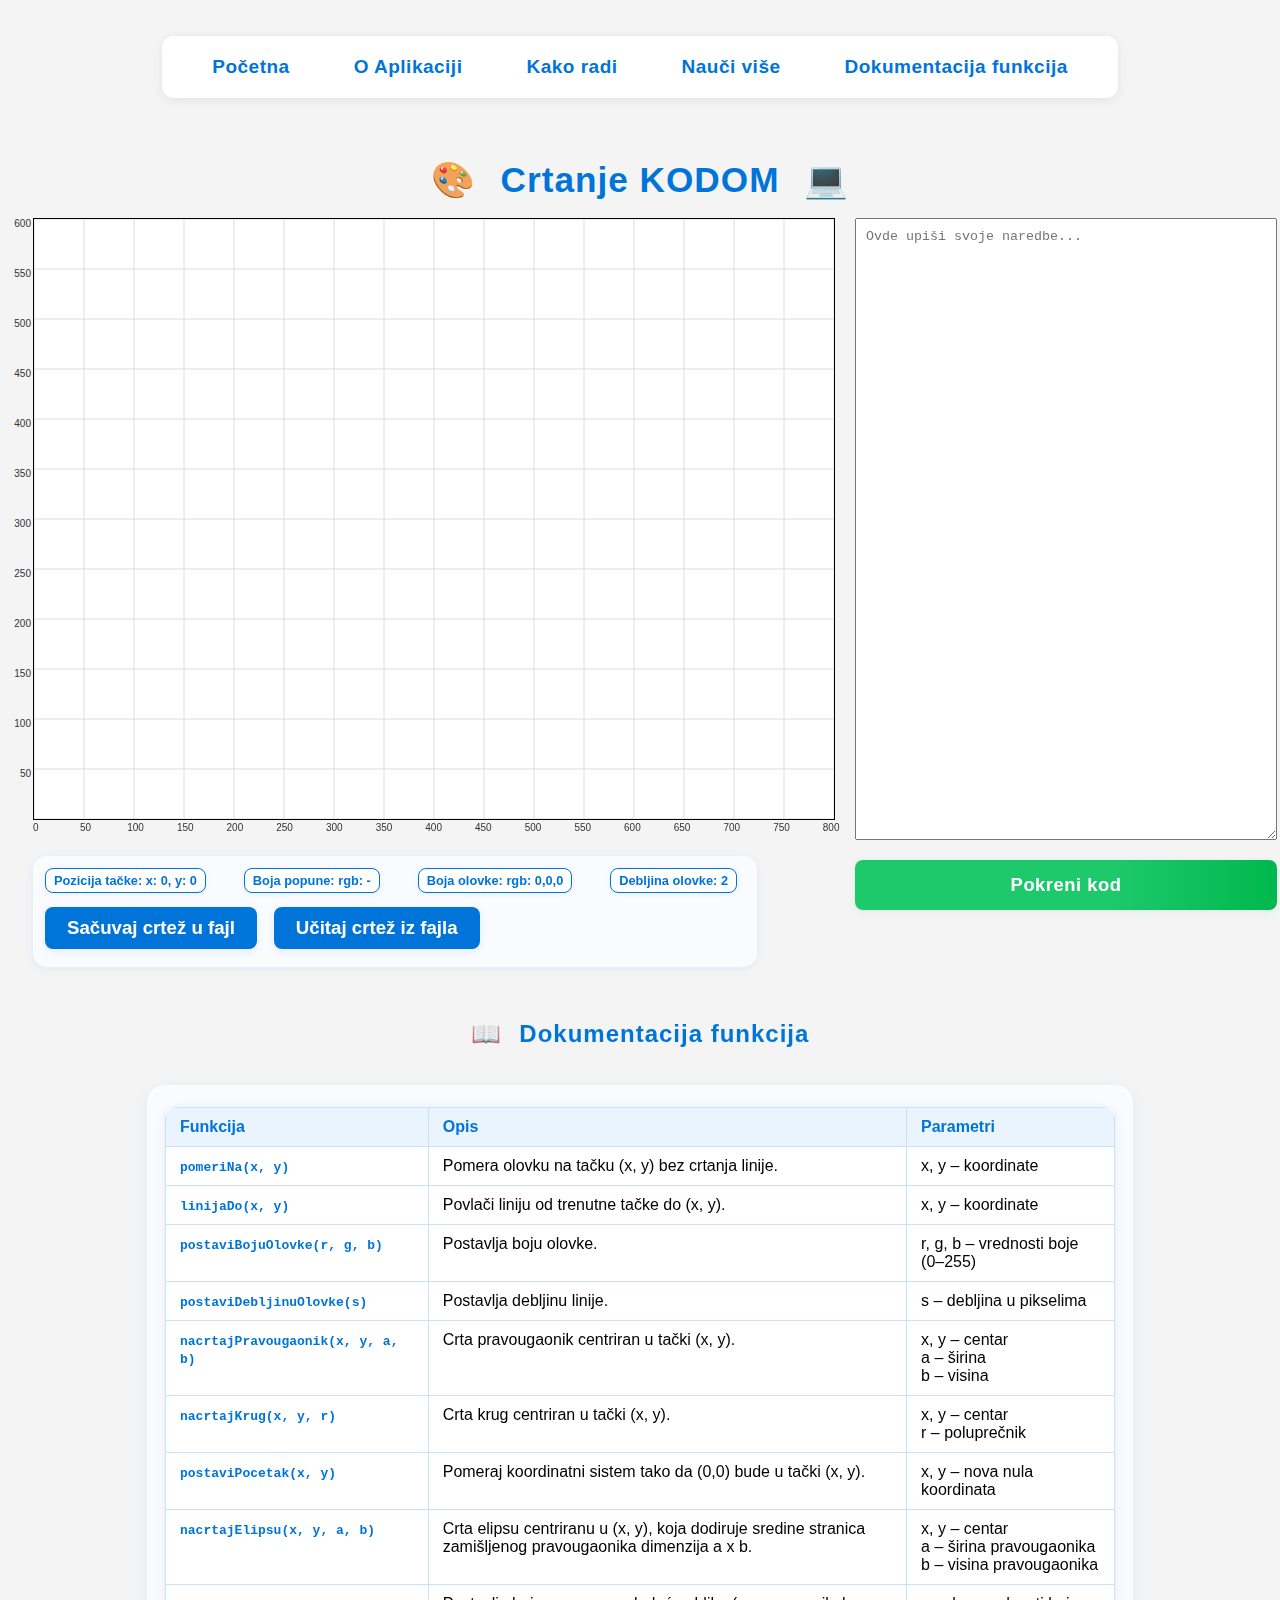
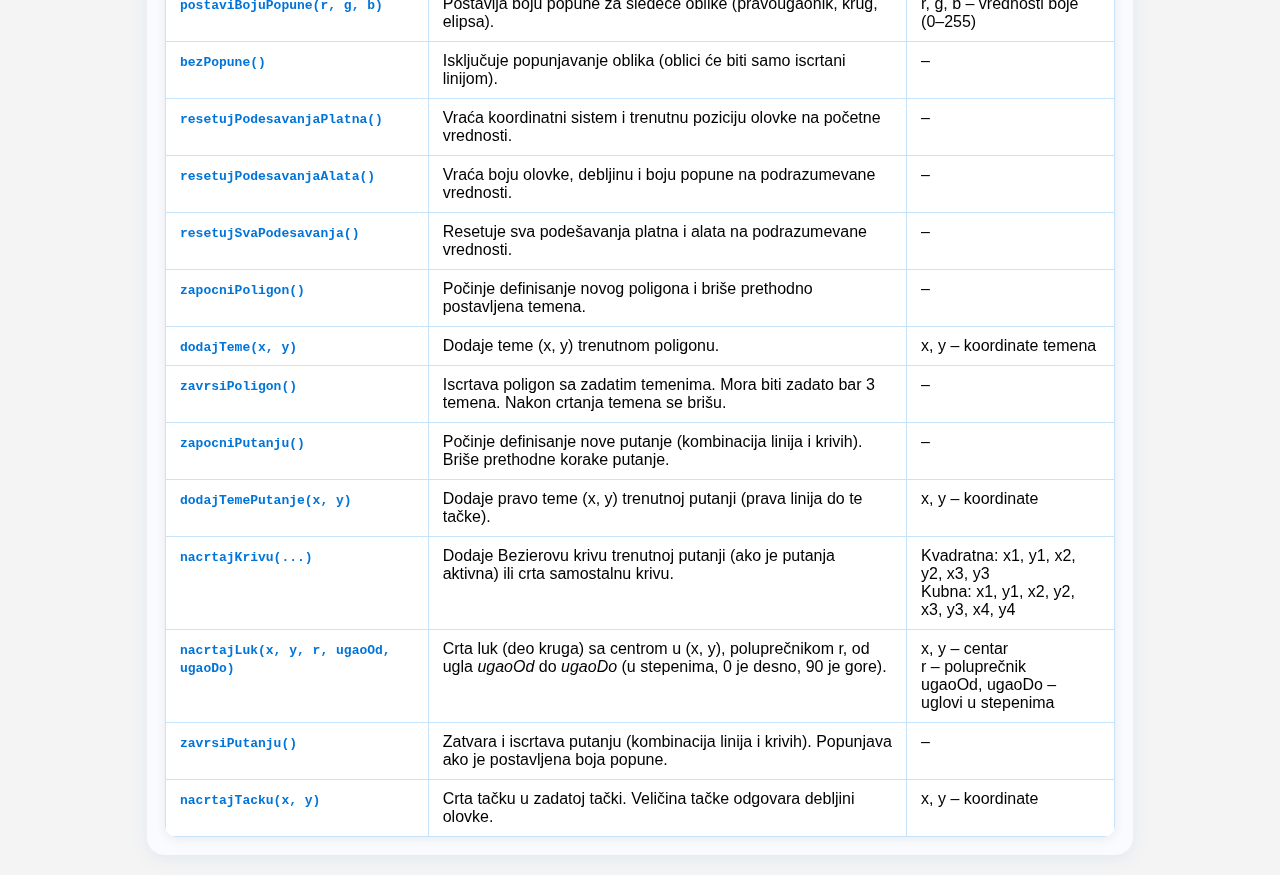
<file: index.html>
<!DOCTYPE html>
<html lang="sr">

<head>
  <meta charset="UTF-8" />
  <title>Aplikacija za crtanje kodom</title>
  <link rel="stylesheet" href="style.css" />
</head>

<body>
  <!-- Navigacioni meni -->
  <nav>
    <ul id="main-menu">
      <li><a href="index.html">Početna</a></li>
      <li><a href="o-aplikaciji.html">O Aplikaciji</a></li>
      <li><a href="kako-radi.html">Kako radi</a></li>
      <li><a href="nauci-vise.html">Nauči više</a></li>
      <li><a href="index.html#docsTitle">Dokumentacija funkcija</a></li>
    </ul>
  </nav>

  <h1 style="text-align:center; color:#0074d9; letter-spacing:1px; margin: 0.7em 0 0.5em 0; font-size:2.2em;">
    <span class="emoji" style="margin-right: 14px;">🎨</span>
    Crtanje KODOM
    <span class="emoji" style="margin-left: 14px;">💻</span>
  </h1>

  <div id="app">
    <div style="display: flex; flex-direction: row; align-items: flex-start">
      <div id="yLabels" style="
            display: flex;
            flex-direction: column;
            justify-content: flex-end;
            height: 600px;
            min-width: 28px;
            font-size: 10px;
            color: #333;
            text-align: right;
          "></div>
      <div style="display: flex; flex-direction: column">
        <canvas id="drawingCanvas" width="800" height="600"></canvas>
        <div id="xLabels" style="
              height: 16px;
              display: flex;
              flex-direction: row;
              font-size: 10px;
              color: #333;
              width: 600px;
            "></div>
        <div id="canvas-info" style="margin-top: 18px; font-size: 1.08em; color: #234;">
          <div id="info" style="display: flex; justify-content: space-between; font-size: 0.8rem; width: 100%;">
            <div id="info-pozicija" class="info-holder" style="margin-right: 8px;">Pozicija tačke: x: 0, y: 0</div>
            <div id="info-popuna" class="info-holder" style="margin-right: 8px;">Boja popune: rgb: -</div>
            <div id="info-olovka" class="info-holder" style="margin-right: 8px;">Boja olovke: rgb: 0,0,0</div>
            <div id="info-debljina" class="info-holder">Debljina olovke: 2</div>
          </div>

          <div style="margin-top: 14px;">
            <button id="saveDrawingBtn">Sačuvaj crtež u fajl</button>
            <input type="file" id="loadDrawingInput" style="display:none" accept=".txt" />
            <button id="loadDrawingBtn">Učitaj crtež iz fajla</button>
          </div>
        </div>
      </div>
      <div id="controls">
        <textarea id="codeInput" placeholder="Ovde upiši svoje naredbe..." spellcheck="false"></textarea>
        <button id="runButton" class="run-btn">Pokreni kod</button>
      </div>
    </div>
  </div>

  <h2 style="text-align:center; color:#0074d9; letter-spacing:1px; margin: 2.2em 0 0.7em 0; font-size:1.5em;">
    <span id="docsTitle" class="emoji" style="margin-right: 10px;">📖</span>
    Dokumentacija funkcija
  </h2>
  <div id="docs">
    <table>
      <tr>
        <th>Funkcija</th>
        <th>Opis</th>
        <th>Parametri</th>
      </tr>
      <tr>
        <td><b>pomeriNa(x, y)</b></td>
        <td>Pomera olovku na tačku (x, y) bez crtanja linije.</td>
        <td>x, y – koordinate</td>
      </tr>
      <tr>
        <td><b>linijaDo(x, y)</b></td>
        <td>Povlači liniju od trenutne tačke do (x, y).</td>
        <td>x, y – koordinate</td>
      </tr>
      <tr>
        <td><b>postaviBojuOlovke(r, g, b)</b></td>
        <td>Postavlja boju olovke.</td>
        <td>r, g, b – vrednosti boje (0–255)</td>
      </tr>
      <tr>
        <td><b>postaviDebljinuOlovke(s)</b></td>
        <td>Postavlja debljinu linije.</td>
        <td>s – debljina u pikselima</td>
      </tr>
      <tr>
        <td><b>nacrtajPravougaonik(x, y, a, b)</b></td>
        <td>Crta pravougaonik centriran u tački (x, y).</td>
        <td>x, y – centar<br />a – širina<br />b – visina</td>
      </tr>
      <tr>
        <td><b>nacrtajKrug(x, y, r)</b></td>
        <td>Crta krug centriran u tački (x, y).</td>
        <td>x, y – centar<br />r – poluprečnik</td>
      </tr>
      <tr>
        <td><b>postaviPocetak(x, y)</b></td>
        <td>Pomeraj koordinatni sistem tako da (0,0) bude u tački (x, y).</td>
        <td>x, y – nova nula koordinata</td>
      </tr>
      <tr>
        <td><b>nacrtajElipsu(x, y, a, b)</b></td>
        <td>Crta elipsu centriranu u (x, y), koja dodiruje sredine stranica zamišljenog pravougaonika dimenzija a x b.
        </td>
        <td>x, y – centar<br />a – širina pravougaonika<br />b – visina pravougaonika
        </td>
      </tr>
      <tr>
        <td><b>postaviBojuPopune(r, g, b)</b></td>
        <td>Postavlja boju popune za sledeće oblike (pravougaonik, krug, elipsa).
        </td>
        <td>r, g, b – vrednosti boje (0–255)</td>
      </tr>
      <tr>
        <td><b>bezPopune()</b></td>
        <td>Isključuje popunjavanje oblika (oblici će biti samo iscrtani linijom).
        </td>
        <td>–</td>
      </tr>
      <tr>
        <td><b>resetujPodesavanjaPlatna()</b></td>
        <td>Vraća koordinatni sistem i trenutnu poziciju olovke na početne vrednosti.
        </td>
        <td>–</td>
      </tr>
      <tr>
        <td><b>resetujPodesavanjaAlata()</b></td>
        <td>Vraća boju olovke, debljinu i boju popune na podrazumevane vrednosti.
        </td>
        <td>–</td>
      </tr>
      <tr>
        <td><b>resetujSvaPodesavanja()</b></td>
        <td>Resetuje sva podešavanja platna i alata na podrazumevane vrednosti.
        </td>
        <td>–</td>
      </tr>
      <tr>
        <td><b>zapocniPoligon()</b></td>
        <td>Počinje definisanje novog poligona i briše prethodno postavljena temena.
        </td>
        <td>–</td>
      </tr>
      <tr>
        <td><b>dodajTeme(x, y)</b></td>
        <td>Dodaje teme (x, y) trenutnom poligonu.</td>
        <td>x, y – koordinate temena</td>
      </tr>
      <tr>
        <td><b>zavrsiPoligon()</b></td>
        <td>Iscrtava poligon sa zadatim temenima. Mora biti zadato bar 3 temena. Nakon crtanja temena se brišu.
        </td>
        <td>–</td>
      </tr>
      <tr>
        <td><b>zapocniPutanju()</b></td>
        <td>Počinje definisanje nove putanje (kombinacija linija i krivih). Briše prethodne korake putanje.
        </td>
        <td>–</td>
      </tr>
      <tr>
        <td><b>dodajTemePutanje(x, y)</b></td>
        <td>Dodaje pravo teme (x, y) trenutnoj putanji (prava linija do te tačke).
        </td>
        <td>x, y – koordinate</td>
      </tr>
      <tr>
        <td><b>nacrtajKrivu(...)</b></td>
        <td>Dodaje Bezierovu krivu trenutnoj putanji (ako je putanja aktivna) ili crta samostalnu krivu.
        </td>
        <td>Kvadratna: x1, y1, x2, y2, x3, y3<br />Kubna: x1, y1, x2, y2, x3, y3, x4, y4
        </td>
      </tr>
      <tr>
        <td><b>nacrtajLuk(x, y, r, ugaoOd, ugaoDo)</b></td>
        <td>Crta luk (deo kruga) sa centrom u (x, y), poluprečnikom r, od ugla <i>ugaoOd</i> do <i>ugaoDo</i> (u
          stepenima, 0 je desno, 90 je gore).
        </td>
        <td>x, y – centar<br />r – poluprečnik<br />ugaoOd, ugaoDo – uglovi u stepenima
        </td>
      </tr>
      <tr>
        <td><b>zavrsiPutanju()</b></td>
        <td>Zatvara i iscrtava putanju (kombinacija linija i krivih). Popunjava ako je postavljena boja popune.
        </td>
        <td>–</td>
      </tr>
      <tr>
        <td><b>nacrtajTacku(x, y)</b></td>
        <td>Crta tačku u zadatoj tački. Veličina tačke odgovara debljini olovke.
        </td>
        <td>x, y – koordinate</td>
      </tr>
    </table>
  </div>
  <script src="app.js"></script>
</body>

</html>
</file>
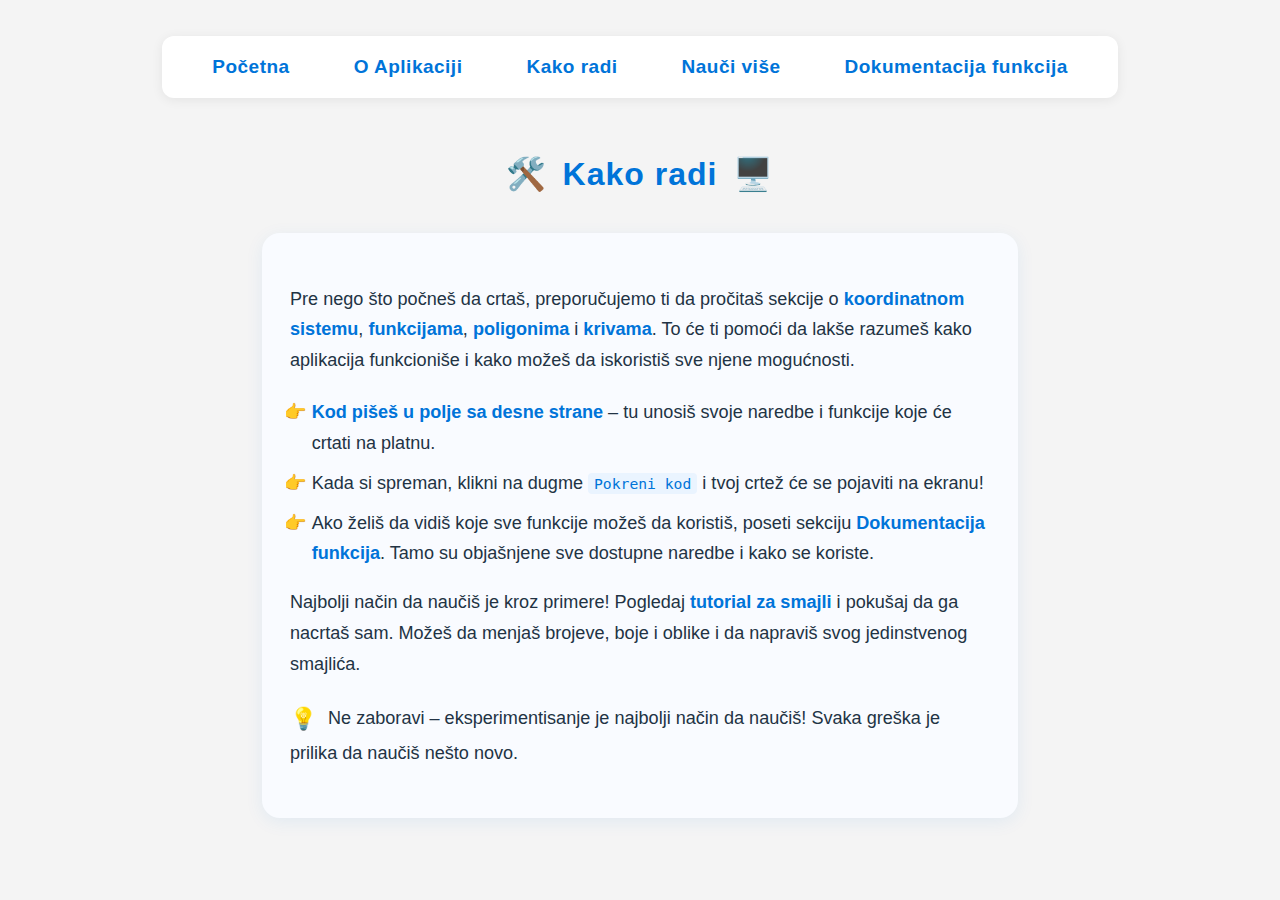
<file: kako-radi.html>
<!DOCTYPE html>
<html lang="sr">
<head>
  <meta charset="UTF-8">
  <title>Kako radi</title>
  <link rel="stylesheet" href="style.css">
</head>
<body>
  <nav>
    <ul id="main-menu">
        <li><a href="index.html">Početna</a></li>
      <li><a href="o-aplikaciji.html">O Aplikaciji</a></li>
      <li><a href="kako-radi.html">Kako radi</a></li>
      <li><a href="nauci-vise.html">Nauči više</a></li>
      <li><a href="index.html">Dokumentacija funkcija</a></li>
    </ul>
  </nav>
  <h1 style="text-align:center; color:#0074d9; letter-spacing:1px; margin-bottom:0.5em;">
    <span class="emoji" style="margin-right: 16px;">🛠️</span>Kako radi<span class="emoji" style="margin-left: 16px;">🖥️</span>
  </h1>
  <div class="how-it-works-box">
    <p>
      Pre nego što počneš da crtaš, preporučujemo ti da pročitaš sekcije o <strong>koordinatnom sistemu</strong>, <strong>funkcijama</strong>, <strong>poligonima</strong> i <strong>krivama</strong>. To će ti pomoći da lakše razumeš kako aplikacija funkcioniše i kako možeš da iskoristiš sve njene mogućnosti.
    </p>
    <ul>
      <li>
        <strong>Kod pišeš u polje sa desne strane</strong> – tu unosiš svoje naredbe i funkcije koje će crtati na platnu.
      </li>
      <li>
        Kada si spreman, klikni na dugme <code>Pokreni kod</code> i tvoj crtež će se pojaviti na ekranu!
      </li>
      <li>
        Ako želiš da vidiš koje sve funkcije možeš da koristiš, poseti sekciju <strong>Dokumentacija funkcija</strong>. Tamo su objašnjene sve dostupne naredbe i kako se koriste.
      </li>
    </ul>
    <p>
      Najbolji način da naučiš je kroz primere! Pogledaj <strong>tutorial za smajli</strong> i pokušaj da ga nacrtaš sam. Možeš da menjaš brojeve, boje i oblike i da napraviš svog jedinstvenog smajlića.
    </p>
    <p>
      <span class="emoji">💡</span>
      Ne zaboravi – eksperimentisanje je najbolji način da naučiš! Svaka greška je prilika da naučiš nešto novo.
    </p>
  </div>
</body>
</html>
</file>
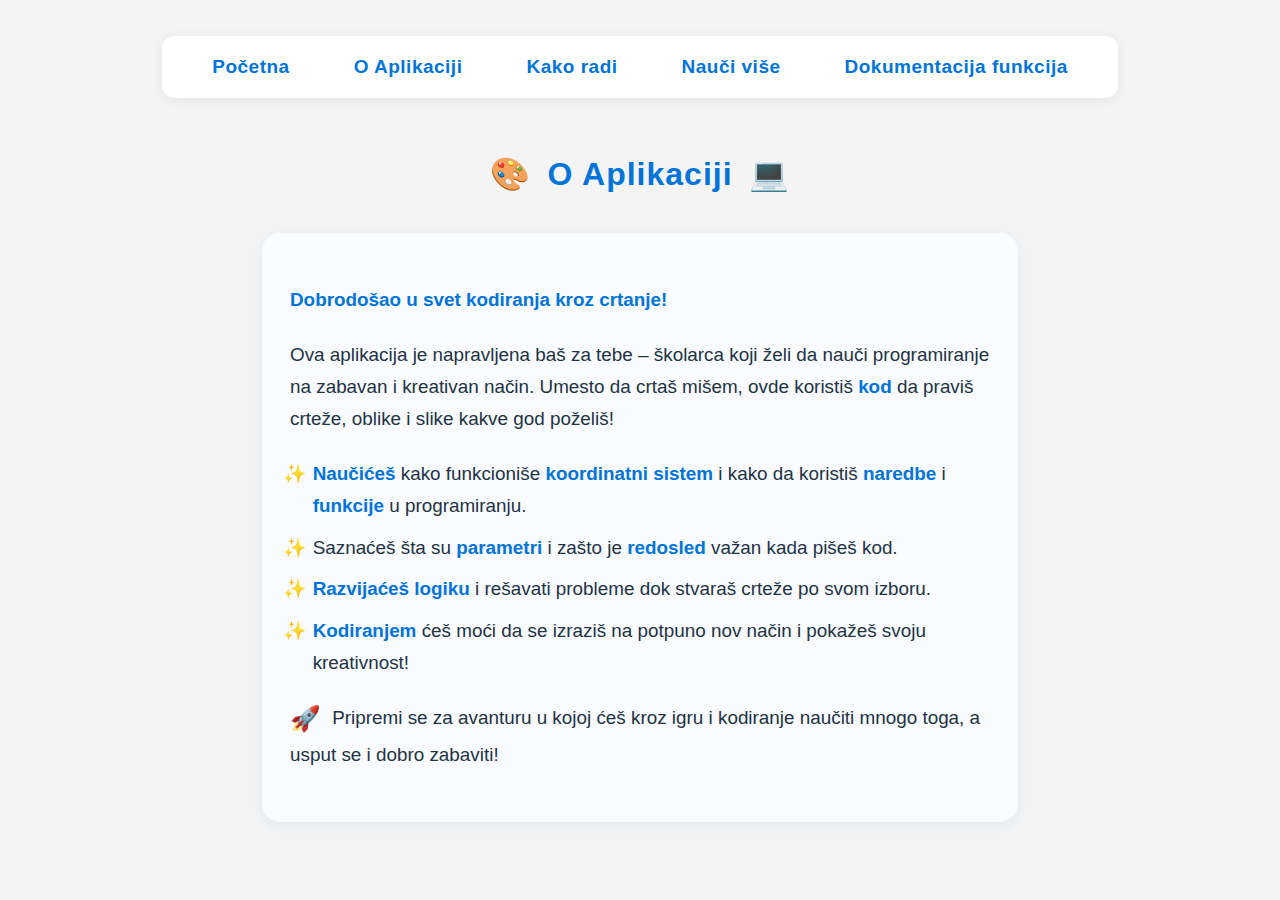
<file: o-aplikaciji.html>
<!DOCTYPE html>
<html lang="sr">
<head>
  <meta charset="UTF-8">
  <title>O Aplikaciji</title>
  <link rel="stylesheet" href="style.css">
</head>
<body>
  <nav>
    <ul id="main-menu">
        <li><a href="index.html">Početna</a></li>
      <li><a href="o-aplikaciji.html">O Aplikaciji</a></li>
      <li><a href="kako-radi.html">Kako radi</a></li>
      <li><a href="nauci-vise.html">Nauči više</a></li>
      <li><a href="index.html">Dokumentacija funkcija</a></li>
    </ul>
  </nav>
  <h1 style="text-align:center; color:#0074d9; letter-spacing:1px; margin-bottom:0.5em;">
    <span class="emoji" style="margin-right: 16px;">🎨</span>O Aplikaciji<span class="emoji" style="margin-left: 16px;">💻</span>
  </h1>
  <div class="about-app-box">
    <p>
      <strong>Dobrodošao u svet kodiranja kroz crtanje!</strong>
    </p>
    <p>
      Ova aplikacija je napravljena baš za tebe – školarca koji želi da nauči programiranje na zabavan i kreativan način. Umesto da crtaš mišem, ovde koristiš <strong>kod</strong> da praviš crteže, oblike i slike kakve god poželiš!
    </p>
    <ul>
      <li>
        <strong>Naučićeš</strong> kako funkcioniše <strong>koordinatni sistem</strong> i kako da koristiš <strong>naredbe</strong> i <strong>funkcije</strong> u programiranju.
      </li>
      <li>
        Saznaćeš šta su <strong>parametri</strong> i zašto je <strong>redosled</strong> važan kada pišeš kod.
      </li>
      <li>
        <strong>Razvijaćeš logiku</strong> i rešavati probleme dok stvaraš crteže po svom izboru.
      </li>
      <li>
        <strong>Kodiranjem</strong> ćeš moći da se izraziš na potpuno nov način i pokažeš svoju kreativnost!
      </li>
    </ul>
    <p>
      <span class="emoji">🚀</span>
      Pripremi se za avanturu u kojoj ćeš kroz igru i kodiranje naučiti mnogo toga, a usput se i dobro zabaviti!
    </p>
  </div>
</body>
</html>
</file>
<file: style.css>
body {
  font-family: sans-serif;
  display: flex;
  flex-direction: column;
  align-items: center;
  margin: 20px;
  background: #f4f4f4;
}

#app {
  display: flex;
  flex-direction: column;
  gap: 20px;
}

canvas {
  border: 1px solid #000;
  background: #fff;
}

#controls {
  display: flex;
  flex-direction: column;
  gap: 10px;
  margin-left: 20px;
}

#codeInput {
  width: 400px;
  height: 600px;
  font-family: monospace;
  padding: 10px;
}

button {
  padding: 10px;
  font-size: 16px;
  cursor: pointer;
}

#docs {
  margin-top: 20px;
  padding: 22px 18px 18px 18px;
  background: #f9fbff;
  border-radius: 18px;
  box-shadow: 0 4px 18px rgba(0, 116, 217, 0.08);
  max-width: 950px;
  font-family: inherit;
  white-space: normal;
}

#docs table {
  border-collapse: collapse;
  width: 100%;
  background: #fff;
  border-radius: 12px;
  overflow: hidden;
  box-shadow: 0 2px 12px rgba(0, 0, 0, 0.07);
}

#docs th,
#docs td {
  border: 1px solid #c7e3f9;
  padding: 10px 14px;
  text-align: left;
  vertical-align: top;
  font-size: 1em;
}

#docs th {
  background: #eaf4ff;
  font-weight: bold;
  color: #0074d9;
}

#docs td b {
  font-family: monospace;
  color: #0074d9;
}

#xLabels {
  margin-top: 2px;
  color: #333;
}

#yLabels {
  margin-right: 2px;
  color: #333;
  text-align: right;
}

#main-menu {
  display: flex;
  gap: 28px;
  list-style: none;
  padding: 0;
  margin-bottom: 36px;
  background: #fff;
  border-radius: 12px;
  box-shadow: 0 2px 12px rgba(0, 0, 0, 0.07);
  padding: 12px 32px;
  align-items: center;
}

#main-menu li a {
  text-decoration: none;
  color: #0074d9;
  font-weight: bold;
  font-size: 19px;
  padding: 8px 18px;
  border-radius: 6px;
  transition:
    background 0.2s,
    color 0.2s,
    box-shadow 0.2s;
  letter-spacing: 0.5px;
  display: inline-block;
}

#main-menu li a:hover,
#main-menu li a:focus {
  background: #0074d9;
  color: #fff;
  box-shadow: 0 2px 8px rgba(0, 116, 217, 0.10);
  text-decoration: none;
  outline: none;
}

.about-app-box {
  max-width: 700px;
  margin: 0 auto;
  font-size: 1.18em;
  background: #f9fbff;
  border-radius: 18px;
  box-shadow: 0 4px 18px rgba(0, 116, 217, 0.08);
  padding: 32px 28px 28px 28px;
  margin-top: 24px;
  color: #234;
  line-height: 1.7;
}

.about-app-box p {
  margin-bottom: 1.2em;
}

.about-app-box strong {
  color: #0074d9;
}

.about-app-box .emoji {
  font-size: 1.3em;
  vertical-align: middle;
  margin-right: 6px;
}

.about-app-box ul {
  margin: 1.2em 0 0 1.2em;
  padding: 0;
  list-style: "✨ ";
}

.about-app-box ul li {
  margin-bottom: 0.5em;
}

.how-it-works-box {
  max-width: 700px;
  margin: 0 auto;
  font-size: 1.13em;
  background: #f9fbff;
  border-radius: 18px;
  box-shadow: 0 4px 18px rgba(0, 116, 217, 0.08);
  padding: 32px 28px 28px 28px;
  margin-top: 24px;
  color: #234;
  line-height: 1.7;
}

.how-it-works-box p {
  margin-bottom: 1.2em;
}

.how-it-works-box strong {
  color: #0074d9;
}

.how-it-works-box .emoji {
  font-size: 1.2em;
  vertical-align: middle;
  margin-right: 6px;
}

.how-it-works-box ul {
  margin: 1.2em 0 0 1.2em;
  padding: 0;
  list-style: "👉 ";
}

.how-it-works-box ul li {
  margin-bottom: 0.5em;
}

.how-it-works-box code {
  background: #eaf4ff;
  border-radius: 4px;
  padding: 2px 6px;
  font-size: 1em;
  color: #0074d9;
}

.submenu {
  display: flex;
  gap: 18px;
  list-style: none;
  padding: 0;
  margin: 24px 0 32px 0;
  justify-content: center;
}

.submenu li a {
  text-decoration: none;
  color: #0074d9;
  font-weight: bold;
  font-size: 17px;
  padding: 6px 16px;
  border-radius: 6px;
  transition: background 0.2s, color 0.2s;
}

.submenu li a:hover,
.submenu li a:focus {
  background: #0074d9;
  color: #fff;
}

.lesson-box {
  max-width: 700px;
  margin: 0 auto 40px auto;
  background: #f9fbff;
  border-radius: 18px;
  box-shadow: 0 4px 18px rgba(0, 116, 217, 0.08);
  padding: 32px 28px 28px 28px;
  color: #234;
  line-height: 1.7;
  font-size: 1.13em;
}

.lesson-box h2 {
  color: #0074d9;
  margin-top: 0;
  margin-bottom: 0.7em;
  letter-spacing: 0.5px;
}

.lesson-box img {
  display: block;
  margin: 18px auto 18px auto;
  max-width: 350px;
  width: 100%;
  border-radius: 10px;
  box-shadow: 0 2px 8px rgba(0, 116, 217, 0.10);
}

.lesson-box .placeholder {
  display: flex;
  align-items: center;
  justify-content: center;
  background: #eaf4ff;
  color: #0074d9;
  border: 2px dashed #b3d8f6;
  border-radius: 10px;
  height: 180px;
  margin: 18px 0;
  font-size: 1.1em;
  font-style: italic;
  padding: 24px;
}

.lesson-img {  
  height: 100%;
  width: auto;
}

#canvas-info {
  margin-top: 18px;
  font-size: 1.08em;
  color: #234;
  background: #f9fbff;
  border-radius: 14px;
  box-shadow: 0 2px 10px rgba(0, 116, 217, 0.08);
  padding: 12px 12px 12px 12px;
  max-width: 700px;
  min-width: 340px;
}

#info {
  display: flex;
  flex-wrap: wrap;
  justify-content: space-between;
  gap: 4px;
  font-size: 1em;
  margin-bottom: 10px;
}

.info-holder {
  margin-right: 8px;
  background: #fff;
  border-radius: 8px;
  border: 1.5px solid #0074d9;
  padding: 4px 8px;
  font-size: 1em;
  color: #0074d9;
  font-weight: bold;
  box-shadow: 0 1px 6px rgba(0, 116, 217, 0.07);
  transition: border 0.2s, box-shadow 0.2s;
}

.info-holder b {
  color: #234;
  font-weight: bold;
}

#canvas-info button {
  padding: 10px 22px;
  font-size: 1.08em;
  font-weight: bold;
  border-radius: 8px;
  border: none;
  background-color: #0074d9;
  color: #fff;
  margin-right: 12px;
  margin-bottom: 6px;
  box-shadow: 0 2px 8px rgba(0, 116, 217, 0.10);
  cursor: pointer;
  transition: background 0.2s, box-shadow 0.2s, transform 0.1s;
}

#canvas-info button:hover {
  background-color: #005fa3;
  box-shadow: 0 4px 16px rgba(0, 116, 217, 0.18);
  transform: translateY(-2px) scale(1.03);
  outline: none;
}

#runButton.run-btn {
  background: linear-gradient(90deg, #1ec96b 60%, #00b84d 100%);
  color: #fff;
  font-weight: bold;
  font-size: 1.15em;
  border: none;
  border-radius: 8px;
  padding: 14px 32px;
  margin-top: 10px;
  margin-bottom: 10px;
  box-shadow: 0 2px 8px rgba(30, 201, 107, 0.10);
  cursor: pointer;
  transition: background 0.2s, box-shadow 0.2s, transform 0.1s;
  letter-spacing: 0.5px;
}

#runButton.run-btn:hover {
  background: linear-gradient(90deg, #17a858 60%, #009c3a 100%);
  box-shadow: 0 4px 16px rgba(30, 201, 107, 0.18);
  transform: translateY(-2px) scale(1.03);
  outline: none;
}

#resetButtons {
  display: flex;
  gap: 12px;
  width: 100%;
}

#resetButtons button {
  padding: 10px 22px;
  font-size: 1.08em;
  font-weight: bold;
  border-radius: 8px;
  border: none;
  background-color: #eb4301;
  color: #fff;
  margin-bottom: 6px;
  box-shadow: 0 2px 8px rgba(0, 116, 217, 0.10);
  cursor: pointer;
  transition: background 0.2s, box-shadow 0.2s, transform 0.1s;
}

#resetButtons button:hover {
  background-color: #b43402;
  box-shadow: 0 4px 16px rgba(0, 116, 217, 0.18);
  transform: translateY(-2px) scale(1.03);
  outline: none;
}

.reset-btn {
  flex-grow: 1;
  margin: 0;
}

#dialog {
  position: fixed; left: 0; top: 0; width: 100vw; height: 100vh;
  background: rgba(0,0,0,0.25); display: flex; align-items: center; justify-content: center; z-index: 1000;
}
.dialog-box {
  display: flex; flex-direction: column;
  background: #fff; border-radius: 12px; padding: 28px 36px; box-shadow: 0 4px 24px #0074d955;
  font-size: 1.15em; color: #234; text-align: center;
  min-width: 240px;
}
.dialog-box button {
  margin-top: 18px; padding: 8px 22px; border-radius: 8px; border: none; background: #0074d9; color: #fff; font-weight: bold;
  cursor: pointer; font-size: 1em;
}
</file>
